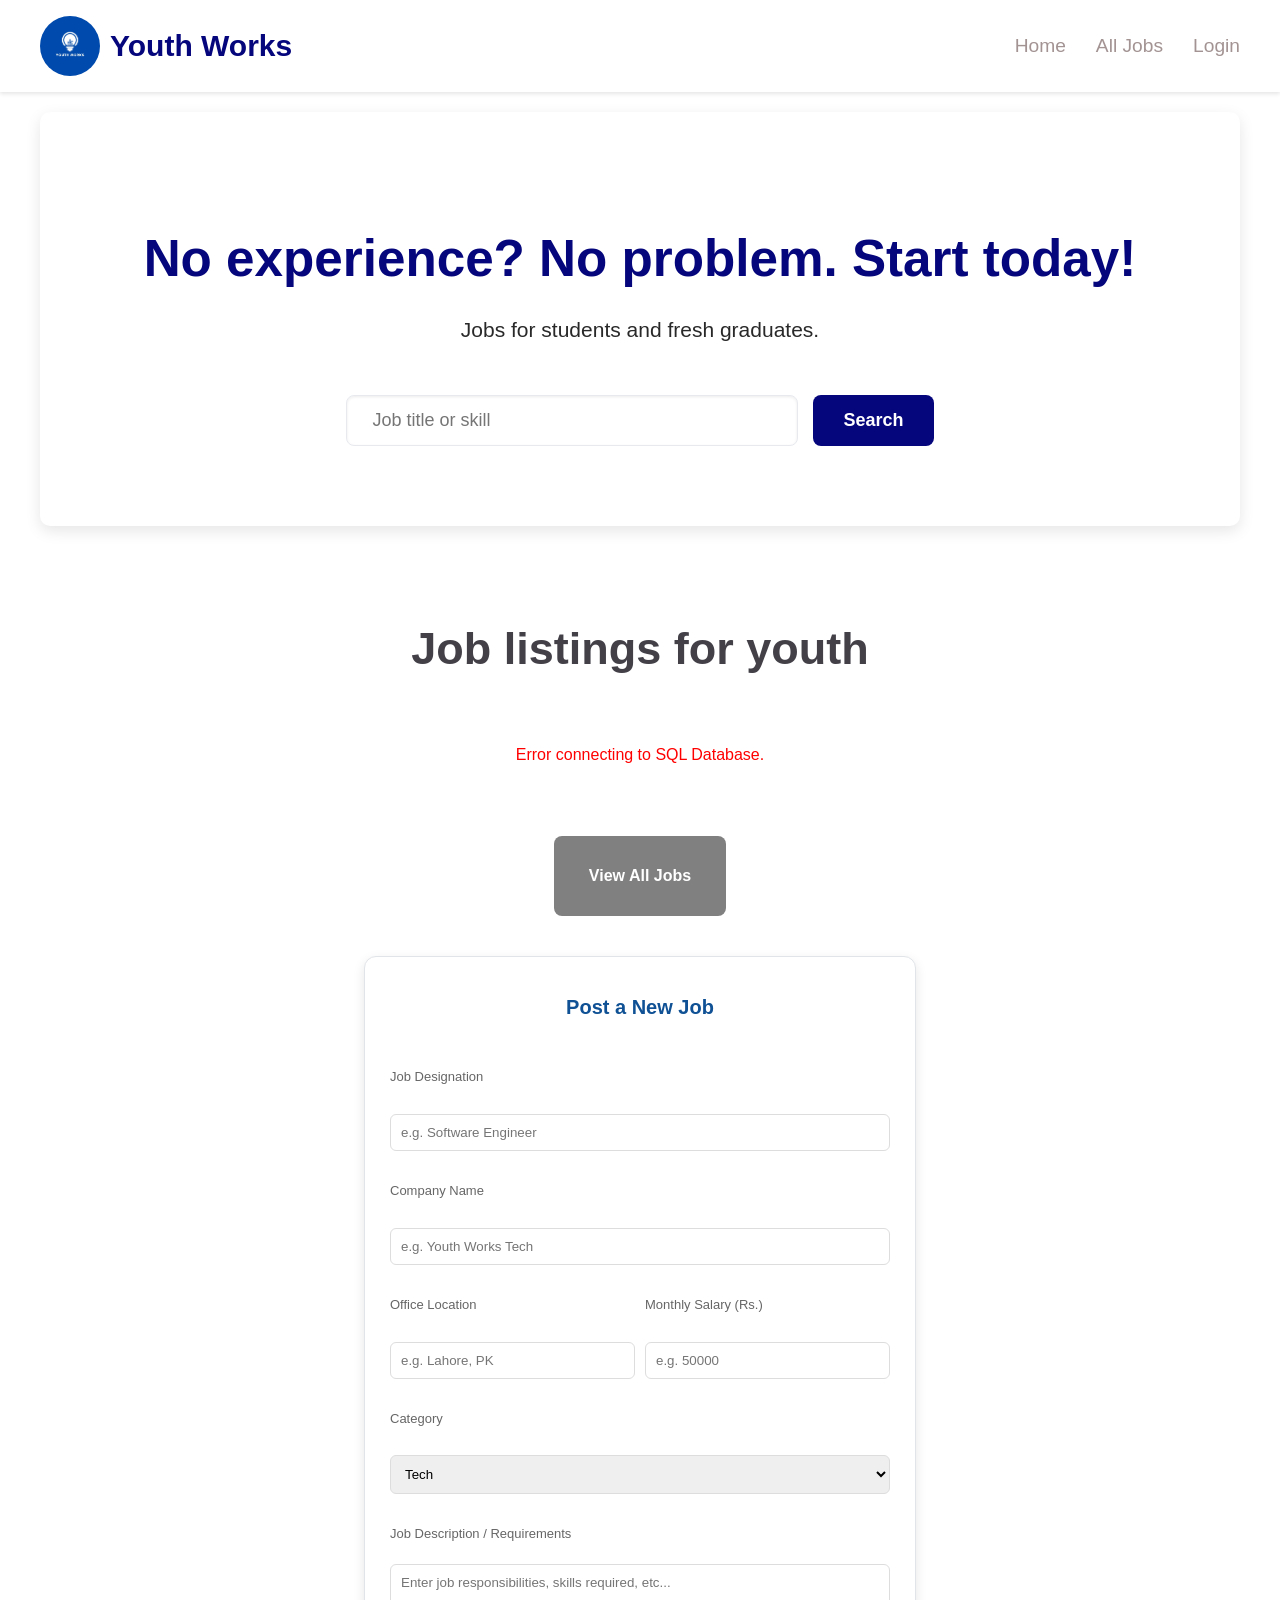
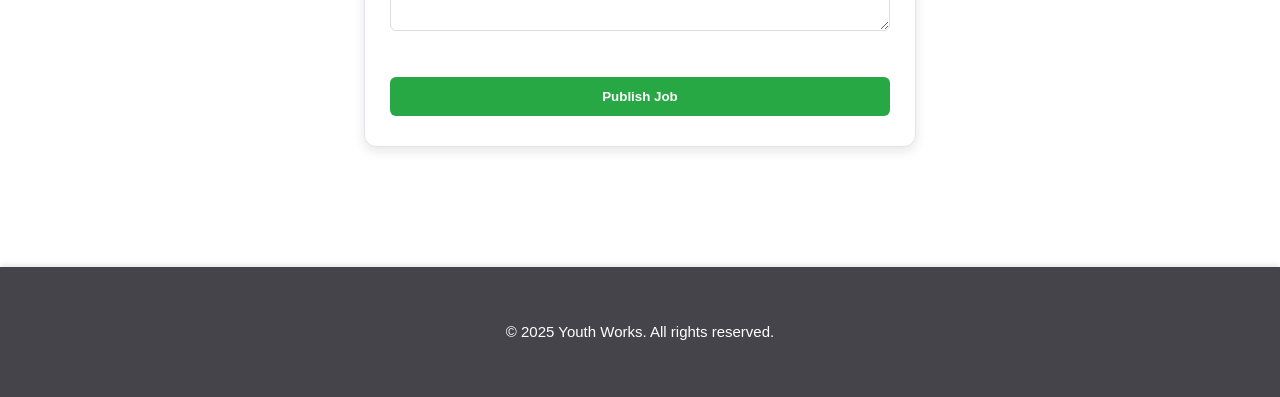
<file: website/index.html>
<!DOCTYPE html>
<html>
<head>
    <title>Youth Works Home</title>
    <link rel="stylesheet" href="style.css">
</head>
<body>
    <header>
        <nav>
            <div class="logo">
                <img src="logo.jpg" alt="Company Logo" class="header-logo">
                <a href="index.html">Youth Works</a>
            </div>
            <ul>
                <li><a href="index.html">Home</a></li>
                <li><a href="all_jobs.html">All Jobs</a></li>
                <li><a href="login.html">Login</a></li>
            </ul>
        </nav>
    </header>

    <main>
        <section class="hero">
            <h1>No experience? No problem. Start today!</h1>
            <p>Jobs for students and fresh graduates.</p>
            <div class="search-bar-container">
                <input type="text" id="home-job-search-input" placeholder="Job title or skill">
                <button id="home-search-button">Search</button>
            </div>
        </section>

        <section class="job-listings" id="featured-job-listings">
            <h2>Job listings for youth</h2>
            <div id="home-job-cards-container"></div>
            
            <p id="home-no-jobs-message" style="display: none; text-align: center;">No jobs found in the database.</p>
            
            <div class="view-all-button-container">
                <a href="all_jobs.html" class="view-all-button">View All Jobs</a>
            </div>

            <div style="background: white; padding: 25px; margin: 40px auto; border-radius: 12px; border: 1px solid #e1e4e8; max-width: 500px; box-shadow: 0 4px 12px rgba(0,0,0,0.1); font-family: sans-serif;">
                <h3 style="margin-top: 0; color: #0f5194; text-align: center; font-size: 20px;">Post a New Job</h3>
                
                <label for="title" style="display: block; font-size: 13px; color: #666; margin-bottom: 5px;">Job Designation</label>
                <input type="text" id="title" placeholder="e.g. Software Engineer" style="width: 100%; padding: 10px; margin-bottom: 15px; border: 1px solid #ddd; border-radius: 6px; box-sizing: border-box;">
                
                <label for="company" style="display: block; font-size: 13px; color: #666; margin-bottom: 5px;">Company Name</label>
                <input type="text" id="company" placeholder="e.g. Youth Works Tech" style="width: 100%; padding: 10px; margin-bottom: 15px; border: 1px solid #ddd; border-radius: 6px; box-sizing: border-box;">

                <div style="display: flex; gap: 10px;">
                    <div style="flex: 1;">
                        <label for="location" style="display: block; font-size: 13px; color: #666; margin-bottom: 5px;">Office Location</label>
                        <input type="text" id="location" placeholder="e.g. Lahore, PK" style="width: 100%; padding: 10px; margin-bottom: 15px; border: 1px solid #ddd; border-radius: 6px; box-sizing: border-box;">
                    </div>
                    <div style="flex: 1;">
                        <label for="salary" style="display: block; font-size: 13px; color: #666; margin-bottom: 5px;">Monthly Salary (Rs.)</label>
                        <input type="number" id="salary" placeholder="e.g. 50000" style="width: 100%; padding: 10px; margin-bottom: 15px; border: 1px solid #ddd; border-radius: 6px; box-sizing: border-box;">
                    </div>
                </div>

                <label for="category" style="display: block; font-size: 13px; color: #666; margin-bottom: 5px;">Category</label>
                <select id="category" style="width: 100%; padding: 10px; margin-bottom: 15px; border: 1px solid #ddd; border-radius: 6px; box-sizing: border-box;">
                    <option value="Tech">Tech</option>
                    <option value="Data/Analytics">Data/Analytics</option>
                    <option value="Education">Education</option>
                    <option value="Customer Service">Customer Service</option>
                    <option value="Design">Design</option>
                </select>

                <label for="details" style="display: block; font-size: 13px; color: #666; margin-bottom: 5px;">Job Description / Requirements</label>
                <textarea id="details" rows="3" placeholder="Enter job responsibilities, skills required, etc..." style="width: 100%; padding: 10px; margin-bottom: 20px; border: 1px solid #ddd; border-radius: 6px; box-sizing: border-box; font-family: sans-serif; resize: vertical;"></textarea>
                
                <button type="button" onclick="addJob()" style="width: 100%; background-color: #28a745; color: white; border: none; padding: 12px; border-radius: 6px; font-weight: bold; cursor: pointer;">Publish Job</button>
            </div>
        </section>
    </main>

    <footer>
        <p>&copy; 2025 Youth Works. All rights reserved.</p>
    </footer>

    <script>
     
        async function loadJobs() {
            const container = document.getElementById('home-job-cards-container');
            const noJobsMessage = document.getElementById('home-no-jobs-message');

            try {
                const response = await fetch('http://127.0.0.1:5000/api/get_jobs');
                const jobs = await response.json();
                container.innerHTML = ''; 

                if (!jobs || jobs.length === 0) {
                    noJobsMessage.style.display = 'block';
                    return;
                } else {
                    noJobsMessage.style.display = 'none';
                }

                jobs.forEach(job => {
                    const card = document.createElement('div');
                    card.className = 'job-card';
                    card.innerHTML = `
                        <div style="border: 1px solid #ddd; padding: 20px; margin-bottom: 15px; border-radius: 10px; background: #fff; box-shadow: 0 4px 6px rgba(0,0,0,0.05);">
                            <h3 style="margin: 0; color: #1a73e8;">${job.jobTitle || job.title}</h3>
                            <p style="margin: 5px 0; color: #333; font-weight: bold;"> ${job.company || 'Private Company'}</p>
                            <p style="margin: 5px 0; color: #666;"><strong> Category:</strong> ${job.category || 'General'}</p>
                            <p style="margin: 5px 0; color: #666;"> ${job.location}</p>
                            <p style="margin: 5px 0; font-weight: bold; color: #27ae60;">Rs. ${job.salary}</p>
                            
                            <div style="margin-top: 10px; display: flex; gap: 10px;">
                                <button class="apply-button" style="padding: 8px 15px; cursor: pointer; background: #2c3e50; color: white; border: none; border-radius: 5px;">Apply Now</button>
                                <button onclick="deleteJob(${job.id})" style="padding: 8px 15px; cursor: pointer; background: #ff4d4d; color: white; border: none; border-radius: 5px;">Delete</button>
                            </div>
                        </div>
                    `;
                    container.appendChild(card);
                });
            } catch (error) {
                console.error("Load Error:", error);
                container.innerHTML = "<p style='color:red; text-align:center;'>Error connecting to SQL Database.</p>";
            }
        }

        async function addJob() {
            const title = document.getElementById('title').value;
            const company = document.getElementById('company').value; 
            const location = document.getElementById('location').value;
            const salary = document.getElementById('salary').value;
            const category = document.getElementById('category').value;
            const details = document.getElementById('details').value; 

            if (!title || !company || !location || !salary || !category || !details) {
                alert("Please fill in all fields, including Company and Details!");
                return;
            }

            const jobData = {
                title: title,
                company: company,   
                location: location,
                salary: parseInt(salary),
                category: category,
                details: details    
            };

            try {
                const response = await fetch('http://127.0.0.1:5000/api/add_job', {
                    method: 'POST',
                    headers: { 'Content-Type': 'application/json' },
                    body: JSON.stringify(jobData)
                });

                if (response.ok) {
                    alert(" SUCCESS: Job saved to SQL Database");
                    window.location.reload(); 
                } else {
                    const err = await response.json();
                    alert(" DATABASE ERROR: " + (err.error || "Check your SQL columns"));
                }
            } catch (error) {
                alert(" CONNECTION ERROR: Is Flask running?");
            }
        }

      
        async function deleteJob(id) {
            if (confirm("Permanently delete this listing?")) {
                try {
                    const response = await fetch(`http://127.0.0.1:5000/api/delete_job/${id}`, {
                        method: 'DELETE'
                    });
                    if (response.ok) {
                        loadJobs(); 
                    }
                } catch (e) {
                    alert("Delete failed.");
                }
            }
        }

        document.addEventListener('DOMContentLoaded', loadJobs);
    </script>
</body>
</html>
</file>
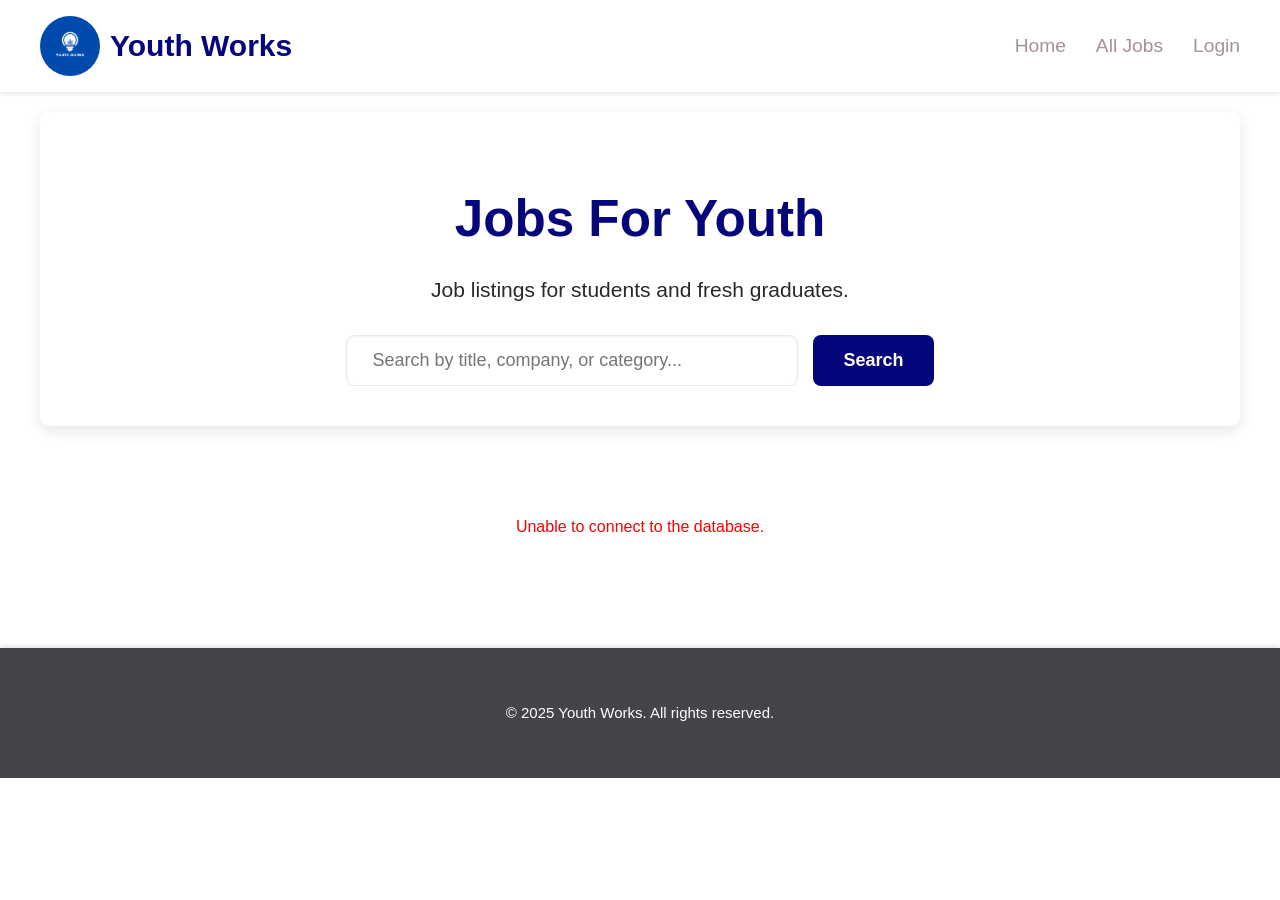
<file: website/all_jobs.html>
<!DOCTYPE html>
<html>
<head>
    <title>All Jobs</title>
    <link rel="stylesheet" href="style.css">
</head>
<body>
    <header>
        <nav>
            <div class="logo">
                <img src="logo.jpg" alt="Company Logo" class="header-logo">
                <a href="index.html">Youth Works</a>
            </div>
            <ul>
                <li><a href="index.html">Home</a></li>
                <li><a href="all_jobs.html">All Jobs</a></li>
                <li><a href="login.html">Login</a></li>
            </ul>
        </nav>
    </header>

    <main>
        <section class="hero-small">
            <h1>Jobs For Youth</h1>
            <p>Job listings for students and fresh graduates.</p>
            <div class="search-bar-container">
                <input type="text" id="job-search-input" placeholder="Search by title, company, or category...">
                <button id="search-button">Search</button>
            </div>
        </section>

        <section class="job-listings">
            <div id="job-cards-container">
                </div>
            <p id="no-jobs-message" style="display: none; text-align: center; margin-top: 20px;">No jobs found matching your search.</p>
        </section>
    </main>

    <footer>
        <p>&copy; 2025 Youth Works. All rights reserved.</p>
    </footer>

    <script>
        document.addEventListener('DOMContentLoaded', () => {
            const jobCardsContainer = document.getElementById('job-cards-container');
            const jobSearchInput = document.getElementById('job-search-input');
            const searchButton = document.getElementById('search-button');
            const noJobsMessage = document.getElementById('no-jobs-message');

            let allJobs = []; 

          
            async function fetchJobsFromDB() {
                try {
                    const response = await fetch('http://127.0.0.1:5000/api/get_jobs');
                    allJobs = await response.json();
                    displayJobs(allJobs);
                } catch (error) {
                    console.error("Error fetching jobs:", error);
                    jobCardsContainer.innerHTML = "<p style='color:red; text-align:center;'>Unable to connect to the database.</p>";
                }
            }

 
            function displayJobs(jobsToDisplay) {
                jobCardsContainer.innerHTML = '';
                
                if (jobsToDisplay.length === 0) {
                    noJobsMessage.style.display = 'block';
                    return;
                } else {
                    noJobsMessage.style.display = 'none';
                }

                jobsToDisplay.forEach(job => {
                    const jobCard = document.createElement('div');
                    jobCard.classList.add('job-card');
                   
                    jobCard.innerHTML = `
                        <div style="border: 1px solid #ddd; padding: 20px; margin-bottom: 20px; border-radius: 10px; background: #fff; box-shadow: 0 4px 6px rgba(0,0,0,0.05);">
                            <h3 style="margin: 0; color: #1a73e8;">${job.jobTitle || job.title}</h3>
                            <p style="margin: 5px 0; color: #333; font-weight: bold;"> ${job.company || 'Private Company'}</p>
                            <p style="margin: 5px 0; color: #666; font-size: 0.9em;"> ${job.location} |  ${job.category}</p>
                            <hr style="border: 0; border-top: 1px solid #eee; margin: 10px 0;">
                            <p style="margin: 10px 0; color: #444; font-size: 0.95em; line-height: 1.5;">${job.details || 'No additional details provided.'}</p>
                            <p style="margin: 5px 0; font-weight: bold; color: #27ae60; font-size: 1.1em;">Rs. ${job.salary}</p>
                            <div style="margin-top: 15px;">
                                <button class="apply-button" style="padding: 10px 20px; cursor: pointer; background: #2c3e50; color: white; border: none; border-radius: 5px; font-weight: bold;">Apply Now</button>
                            </div>
                        </div>
                    `;
                    jobCardsContainer.appendChild(jobCard);
                });
            }

    
            function filterJobs() {
                const searchTerm = jobSearchInput.value.toLowerCase().trim();
                
                const filtered = allJobs.filter(job => {
                    const title = (job.jobTitle || job.title || "").toLowerCase();
                    const company = (job.company || "").toLowerCase();
                    const category = (job.category || "").toLowerCase();
                    const location = (job.location || "").toLowerCase();

                    return title.includes(searchTerm) || 
                           company.includes(searchTerm) || 
                           category.includes(searchTerm) || 
                           location.includes(searchTerm);
                });

                displayJobs(filtered);
            }

            searchButton.addEventListener('click', filterJobs);
            jobSearchInput.addEventListener('keyup', (e) => {
                if (e.key === 'Enter') filterJobs();
            });

            
            fetchJobsFromDB();
        });
    </script>
</body>
</html>
</file>
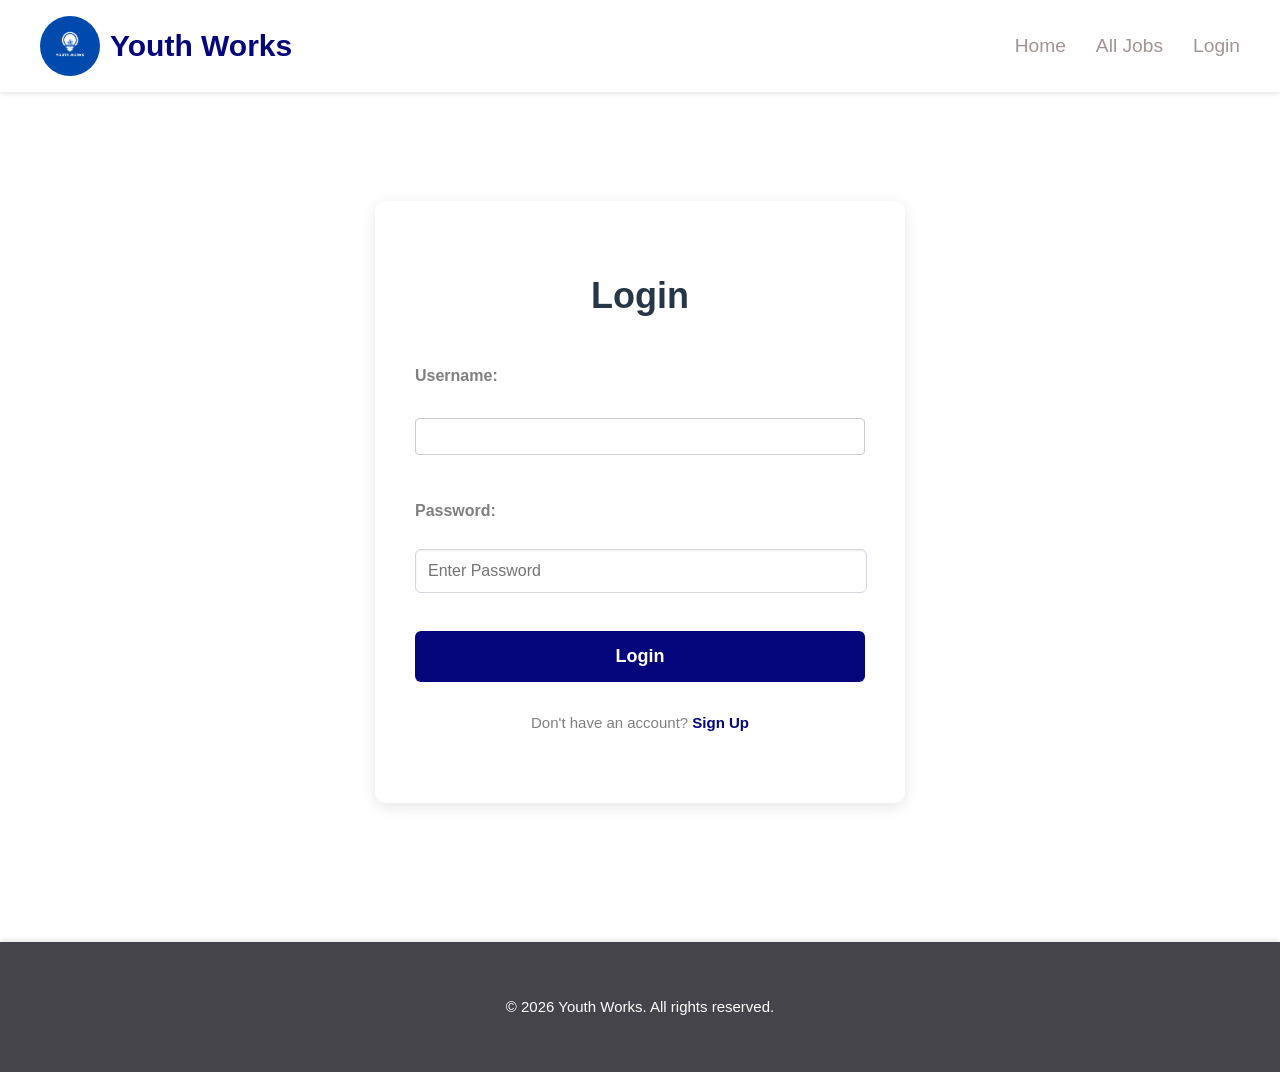
<file: website/login.html>
<!DOCTYPE html>
<html lang="en">
<head>
    <meta charset="UTF-8"> <meta name="viewport" content="width=device-width, initial-scale=1.0">
    <title>Login | Youth Works</title>
    <link rel="stylesheet" href="style.css">
</head>
<body>
    <header>
        <nav>
            <div class="logo">
                <img src="logo.jpg" alt="Logo" class="header-logo">
                <a href="index.html">Youth Works</a>
            </div>
            <ul>
                <li><a href="index.html">Home</a></li>
                <li><a href="all_jobs.html">All Jobs</a></li>
                <li><a href="login.html">Login</a></li>
            </ul>
        </nav>
    </header>

    <main class="login-page">
        <div class="login-container">
            <h2>Login</h2>
            <form id="login-form"> 
                <div class="form-group">
                    <label for="username">Username:</label>
                  <input type="text" id="username" name="username" required 
       style="width: 100%; padding: 10px; border: 1px solid #ccc; border-radius: 4px; box-sizing: border-box;">
                </div>
                <div class="form-group">
                    <label for="password">Password:</label>
                    <input type="password" id="password" name="password" placeholder="Enter Password" required> 
                </div>
                <button type="submit">Login</button>
                
                <p id="login-message" class="message"></p>
                
                <p class="signup-link">Don't have an account? <a href="#">Sign Up</a></p>
            </form>
        </div>
    </main>

    <footer>
        <p>&copy; 2026 Youth Works. All rights reserved.</p>
    </footer>

    <script src="login_script.js"></script>
</body>
</html>
</file>
<file: website/style.css>
body {
    font-family:'Franklin Gothic Medium', 'Arial Narrow', Arial, sans-serif;
    margin: 0;
    padding: 0;
    background-color: white;
    color: rgb(62, 64, 80);
    line-height: 50px;
}


header {
    background-color: white;
    padding: 16px 0;
    box-shadow: 0 2px 4px rgba(0,0,0,0.1);
}

nav {
    display: flex;
    justify-content: space-between;
    align-items: center;
    max-width: 1200px;
    margin: 0 auto;
    padding: 0 20px;
}

.logo {
    display: flex;
    align-items: center;
    gap: 10px;
}

.logo
.header-logo {
    height: 60px; 
    width: auto;
    border-radius: 30px; 
}

.logo a {
    font-size:30px;
    font-weight: bold;
    color: rgb(5, 5, 124);
    text-decoration: none;
}

nav ul {
    list-style: none;
    margin: 0;
    padding: 0;
    display: flex;
}

nav ul li {
    margin-left: 30px;
}

nav ul li a {
    color:rgb(163, 147, 147);
    text-decoration: none;
    font-weight: 500;
    font-size:larger;
    transition: color 0.3s ease;
    
}

nav ul li a:hover {
    color:rgb(5, 5, 124);
}


main {
    max-width: 1200px;
    margin: 20px auto;
    padding: 0 20px;
}


.hero {
    background-color: white; 
    padding: 80px 40px;
    text-align: center;
    border-radius: 10px;
    margin-bottom: 30px;
    box-shadow: 0 5px 15px rgba(0,0,0,0.1);
}

.hero-small {
    background-color: white;
    padding: 40px 40px; 
    text-align: center;
    border-radius: 10px;
    margin-bottom: 30px;
    box-shadow: 0 5px 15px rgba(0,0,0,0.1);
}

.hero h1,
.hero-small h1 {
    font-size: 51.2px;
    color: rgb(5, 5, 124);
    margin-bottom: 15px;
}

.hero p, 
.hero-small p {
    font-size: 21px;
    color:rgb(42, 41, 41);
    margin-bottom: 40px;
}

.hero-small p {
    margin-bottom: 20px; 
}

.search-bar-container {
    display: flex;
    justify-content: center;
    gap: 15px;
    flex-wrap: wrap;
}

.search-bar-container input[type="text"] {
    padding: 14px 25px;
    border: 1px solid rgb(231, 233, 238);
    border-radius: 8px;
    font-size: 18px;
    width: 400px;
    max-width: 90%;
    box-shadow: inset 0 1px 3px rgba(0,0,0,0.08);
}

.search-bar-container button {
    background-color:rgb(5, 5, 124);
    color: white;
    padding: 14px 30px;
    border: none;
    border-radius: 8px;
    cursor: pointer;
    font-size: 18px;
    font-weight: bold;
    transition: background-color 0.3s ease, transform 0.2s ease;
}

.search-bar-container button:hover {
    background-color: rgb(5, 5, 124);
    transform: translateY(-2px);
}


.job-listings {
    padding: 30px 0;
}

.job-listings h2 {
    text-align: center;
    font-size: 45px;
    color: rgb(67, 64, 72);
    margin-bottom: 40px;
}

#home-job-cards-container,
#job-cards-container {
    display: grid;
    grid-template-columns: repeat(auto-fit, minmax(300px, 1fr)); 
    gap: 25px;
}

.job-card {
    background-color: white;
    border: 1px solid white;
    border-radius: 10px;
    padding: 25px;
    box-shadow: 0 4px 12px rgba(0,0,0,0.08);
    transition: transform 0.2s ease, box-shadow 0.2s ease;
    display: flex;
    flex-direction: column;
    justify-content: space-between;
}

.job-card:hover {
    transform: translateY(-5px);
    box-shadow: 0 8px 20px rgba(0,0,0,0.12);
}

.job-card h3 {
    color: rgb(67, 66, 73);
    font-size: 29px;
    margin-bottom: 10px;
}

.job-card .company,
.job-card .location,
.job-card .type {
    font-size: 18px;
    color:grey;
    margin-bottom: 5px;
}

.job-card .description {
    font-size: 1rem;
    color: rgb(94, 91, 91);
    margin-top: 15px;
    margin-bottom: 20px;
    flex-grow: 1; 
}

.job-card .apply-button {
    display: inline-block;
    background-color: rgb(79, 165, 79); 
    color: white;
    padding: 12px 25px;
    border-radius: 8px;
    text-decoration: none;
    font-weight: bold;
    text-align: center;
    transition: background-color 0.3s ease, transform 0.2s ease;
    align-self: flex-start;
}

.job-card .apply-button:hover {
    background-color: rgb(79, 165, 79);
    transform: translateY(-1px);
}

#no-jobs-message,
#home-no-jobs-message {
    text-align: center;
    font-size: 19 px;
    color: grey;
    margin-top: 50px;
}

.view-all-button-container {
    text-align: center;
    margin-top: 40px;
}

.view-all-button {
    display: inline-block;
    background-color: grey; 
    color: white;
    padding: 15px 35px;
    border-radius: 8px;
    text-decoration: none;
    font-weight: bold;
    font-size: 18 px;
    transition: background-color 0.3s ease, transform 0.2s ease;
}

.view-all-button:hover {
    background-color: grey;
    transform: translateY(-2px);
}


.login-page {
    display: flex;
    justify-content: center;
    align-items: center;
    min-height: calc(100vh - 120px); 
}

.login-container {
    background-color: white;
    padding: 40px;
    border-radius: 10px;
    box-shadow: 0 4px 15px rgba(0,0,0,0.1);
    width: 100%;
    max-width: 450px;
    text-align: center;
}

.login-container h2 {
    font-size: 36px;
    color: #283747;
    margin-bottom: 30px;
}

.form-group {
    margin-bottom: 25px;
    text-align: left;
}

.form-group label {
    display: block;
    margin-bottom: 10px;
    font-weight: bold;
    color: grey;
}

.form-group input[type="email"],
.form-group input[type="password"] {
    width: calc(100% - 24px); 
    padding: 12px;
    border: 1px solid rgb(212, 214, 222);
    border-radius: 6px;
    font-size: 16px;
    box-shadow: inset 0 1px 2px rgba(0,0,0,0.075);
}

.login-container button[type="submit"] {
    background-color: rgb(5, 5, 124);
    color: white;
    padding: 15px 25px;
    border: none;
    border-radius: 6px;
    cursor: pointer;
    font-size: 18px;
    font-weight: bold;
    width: 100%;
    transition: background-color 0.3s ease;
    margin-top: 10px;
}

.login-container button[type="submit"]:hover {
    background-color: rgb(5, 5, 124);
}

.signup-link,
.forgot-password-link {
    margin-top: 15px;
    font-size: 15px;
    color: grey;
}

.signup-link a, 
.forgot-password-link a {
    color: rgb(5, 5, 124);
    text-decoration: none;
    font-weight: bold;
}

.signup-link a:hover, .forgot-password-link a:hover {
    text-decoration: underline;
}

footer {
    background-color: rgb(68, 68, 74);
    color: white;
    text-align: center;
    padding: 25px 0;
    margin-top: 50px;
    font-size: 15px;
    box-shadow: 0 -2px 5px rgba(0,0,0,0.1);
}


@media (max-width: 768px) {
    nav {
        flex-direction: column;
        padding-top: 15px;
    }

    .logo {
        margin-bottom: 15px;
    }

    nav ul {
        flex-wrap: wrap;
        justify-content: center;
    }

    nav ul li {
        margin: 0 10px 10px 10px;
    }

    .hero, .hero-small {
        padding: 60px 20px;
    }

    .hero h1, .hero-small h1 {
        font-size: 40px;
    }

    .hero p, .hero-small p {
        font-size: 18px;
    }

    .search-bar-container input[type="text"] {
        width: 85%;
        margin-bottom: 15px;
    }

    .search-bar-container button {
        width: 85%;
    }

    .job-listings h2 {
        font-size: 35px;
    }

    .login-container {
        padding: 25px;
        margin: 20px;
    }
}

@media (max-width: 480px) {
    .logo .header-logo {
        height: 35px;
    }

    .logo a {
        font-size: 22px;
    }

    nav ul li {
        margin: 0 8px 8px 8px;
        font-size: 14px;
    }

    .hero h1, .hero-small h1 {
        font-size: 32px;
    }

    .hero p, .hero-small p {
        font-size: 16px;
    }

    .search-bar-container input[type="text"],
    .search-bar-container button {
        font-size: 16px;
        padding: 12px 20px;
    }

    .job-card h3 {
        font-size: 24px;
    }

    .job-card .company,
    .job-card .location,
    .job-card .type {
        font-size: 16px;
    }

    .job-card .description {
        font-size: 14px;
    }
}
/* Styling ONLY the Post Job Block */
#post-job-block {
    background: #ffffff;
    padding: 20px;
    border-radius: 8px;
    border: 1px solid #ddd;
    max-width: 400px;
    margin: 20px auto; /* Centers the block */
    box-shadow: 0 4px 8px rgba(0,0,0,0.05);
}

#post-job-block h3 {
    margin-top: 0;
    color: #333;
    font-size: 18px;
    text-align: center;
}

#post-job-block input {
    display: block;
    width: 100%;
    margin-bottom: 10px;
    padding: 10px;
    border: 1px solid #ccc;
    border-radius: 4px;
    box-sizing: border-box; /* Prevents input from sticking out */
}

#post-job-block button {
    width: 100%;
    padding: 10px;
    background-color: #28a745;
    color: white;
    border: none;
    border-radius: 4px;
    font-weight: bold;
    cursor: pointer;
}

#post-job-block button:hover {
    background-color: #218838;
}
</file>
